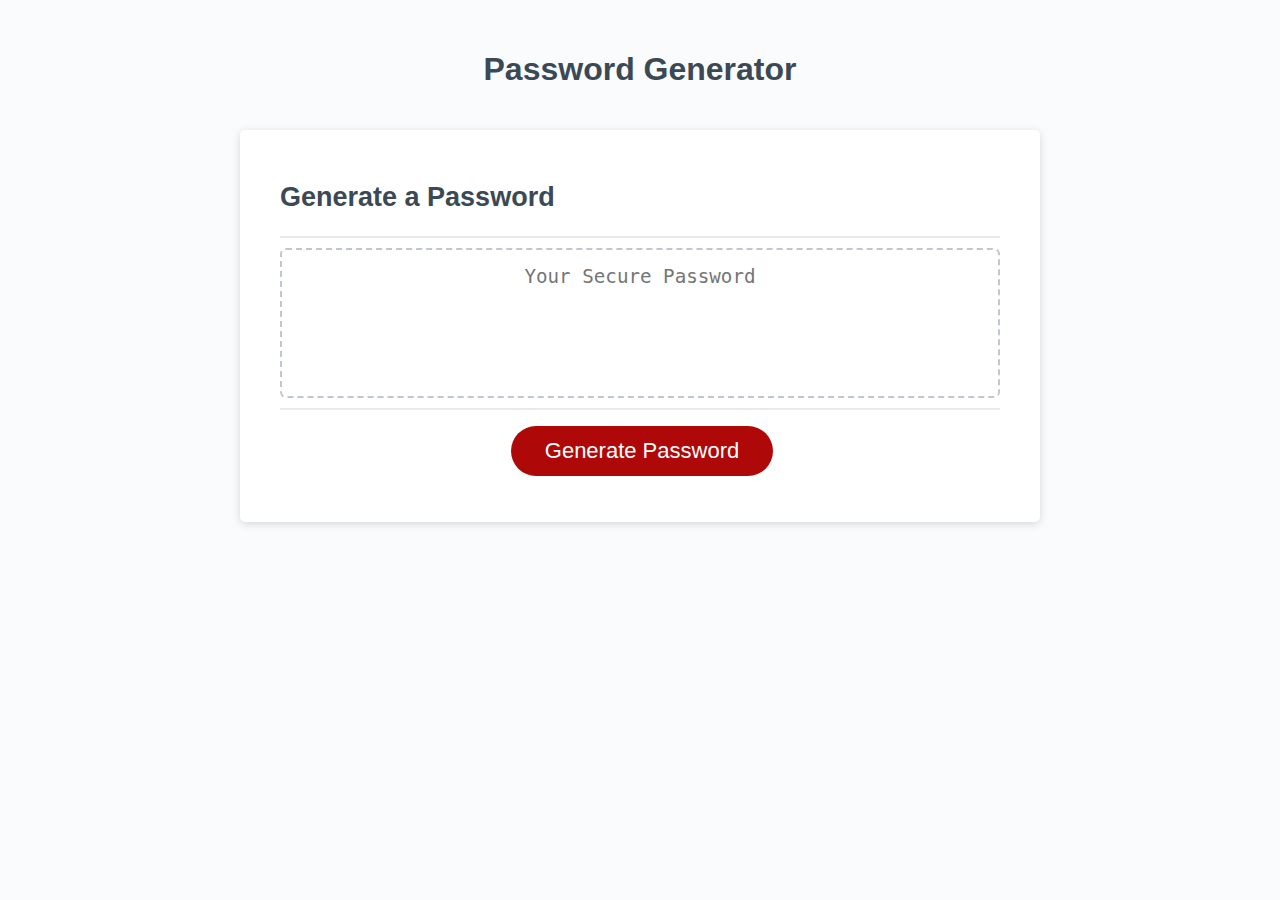
<file: index.html>
<!DOCTYPE html>
<html lang="en">
  <head>
    <meta charset="UTF-8" />
    <meta name="viewport" content="width=device-width, initial-scale=1.0" />
    <meta http-equiv="X-UA-Compatible" content="ie=edge" />
    <title>Password Generator</title>
    <link rel="stylesheet" href="style.css" />
  </head>
  <body>
    <div class="wrapper">
      <header>
        <h1>Password Generator</h1>
      </header>
      <div class="card">
        <div class="card-header">
          <h2>Generate a Password</h2>
        </div>
        <div class="card-body">
          <textarea
            readonly
            id="password"
            placeholder="Your Secure Password"
            aria-label="Generated Password"
          ></textarea>
        </div>
        <div class="card-footer">
          <button id="generate" class="btn" onclick="openModal()">Generate Password</button>
        </div>
      </div>

      <div class="modal hide">
        <form class="passForm" onsubmit="handleForm(event)">
          <label for="passLength">
            Password character length
            <input type="number" name="passLength" id="number" minlength="8" maxlength="128" placeholder="8 - 128 characters">
          </label>
          <label for="uppercase">
            Include uppercase characters
            <input type="checkbox" id="uppercase" name="uppercase">
          </label>
          <label for="lowercase">
            Include lowercase characters
            <input type="checkbox" id="lowercase" name="lowercase">
          </label>
          <label for="numeric">
            Include numeric characters
            <input type="checkbox" id="numeric" name="numeric">
          </label>
          <label for="special">
            Include special characters
            <input type="checkbox" id="special" name="special">
          </label>      
          <input type="submit">
          <button type="button" onclick="closeModal()">Cancel</button>
        </form>

        

      </div>

    </div>
    <script src="script.js"></script>
  </body>
</html>
</file>
<file: style.css>
*,
*::before,
*::after {
  box-sizing: border-box;
}

html,
body,
.wrapper {
  height: 100%;
  margin: 0;
  padding: 0;
}

body {
  font-family: sans-serif;
  background-color: #f9fbfd;
}

.wrapper {
  padding-top: 30px;
  padding-left: 20px;
  padding-right: 20px;
}

header {
  text-align: center;
  padding: 20px;
  padding-top: 0px;
  color: hsl(206, 17%, 28%);
}

.card {
  background-color: hsl(0, 0%, 100%);
  border-radius: 5px;
  border-width: 1px;
  box-shadow: rgba(0, 0, 0, 0.15) 0px 2px 8px 0px;
  color: hsl(206, 17%, 28%);
  font-size: 18px;
  margin: 0 auto;
  max-width: 800px;
  padding: 30px 40px;
}

.card-header::after {
  content: " ";
  display: block;
  width: 100%;
  background: #e7e9eb;
  height: 2px;
}

.card-body {
  min-height: 100px;
}

.card-footer {
  text-align: center;
}

.card-footer::before {
  content: " ";
  display: block;
  width: 100%;
  background: #e7e9eb;
  height: 2px;
}

.card-footer::after {
  content: " ";
  display: block;
  clear: both;
}

.btn {
  border: none;
  background-color: hsl(360, 91%, 36%);
  border-radius: 25px;
  box-shadow: rgba(0, 0, 0, 0.1) 0px 1px 6px 0px rgba(0, 0, 0, 0.2) 0px 1px 1px
    0px;
  color: hsl(0, 0%, 100%);
  display: inline-block;
  font-size: 22px;
  line-height: 22px;
  margin: 16px 16px 16px 20px;
  padding: 14px 34px;
  text-align: center;
  cursor: pointer;
}

button[disabled] {
  cursor: default;
  background: #c0c7cf;
}

.float-right {
  float: right;
}

#password {
  -webkit-appearance: none;
  -moz-appearance: none;
  appearance: none;
  border: none;
  display: block;
  width: 100%;
  padding-top: 15px;
  padding-left: 15px;
  padding-right: 15px;
  padding-bottom: 85px;
  font-size: 1.2rem;
  text-align: center;
  margin-top: 10px;
  margin-bottom: 10px;
  border: 2px dashed #c0c7cf;
  border-radius: 6px;
  resize: none;
  overflow: hidden;
}

.modal {
  display: flex;
  justify-content: center;
  align-items: center;
  background-color: #333;
  color: white;
  border-radius: 25px;
  width: 50%;
  padding: 15px;
  margin: 0 auto;
  font-size: 18px;
}

form {
  display: flex;
  justify-content: center;
  align-items: center;
  flex-direction: column;
}

label {
  padding: 10px;
  display: flex;
  justify-content: center;
  align-items: center;
  flex-direction: column;
}

.hide {
  display: none;
}



@media (max-width: 690px) {
  .btn {
    font-size: 1rem;
    margin: 16px 0px 0px 0px;
    padding: 10px 15px;
  }

  #password {
    font-size: 1rem;
  }
}

@media (max-width: 500px) {
  .btn {
    font-size: 0.8rem;
  }
  .modal {
    width: 100%;
  }
}
</file>
